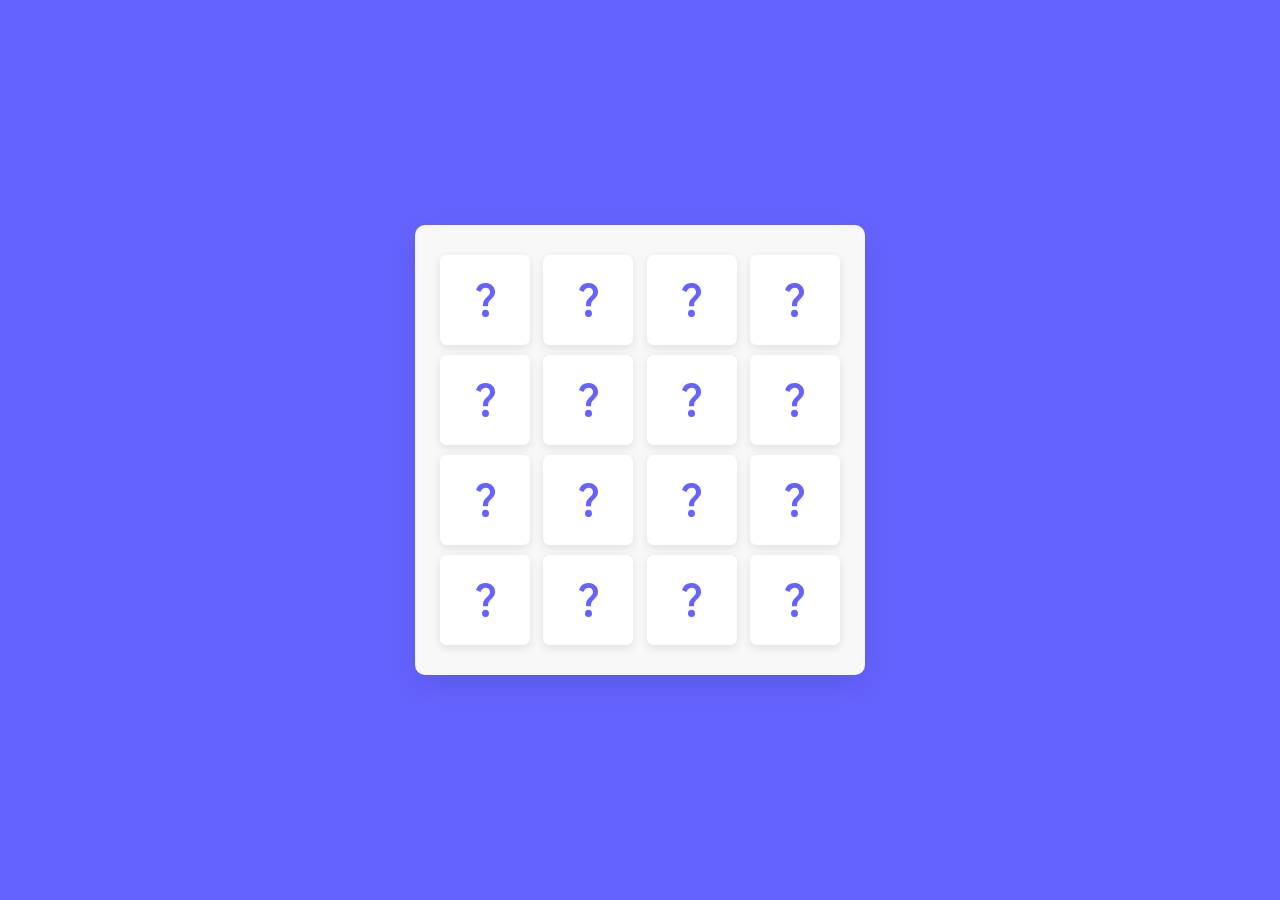
<file: brain.html>
<!doctype html>
<html lang="en" dir="ltr"> 
 <head> 
  <meta charset="utf-8"> 
  <title>Memory Card Game - Abhimanyu Payasi</title> 
  <link rel="stylesheet" href="./assets/css/brain.css"> 
  <meta name="viewport" content="width=device-width, initial-scale=1.0"> 
<!-- meta tags -->
<meta name="robots" content="index, follow">
<meta name="googlebot" content="index, follow">

<!-- Primary Meta Tags -->
<meta name="description" content="Enjoy the Memory Card Game by Abhimanyu Payasi - a challenging and entertaining game to test and enhance your memory skills. Play now and exercise your brain with this fun and engaging card matching game.">
<meta name="keywords" content="Abhimanyu Payasi, Memory Card Game, card matching, memory skills, brain exercise, fun game, online game">

<!-- Open Graph (OG) meta tags for social sharing -->
<meta property="og:title" content="Memory Card Game by Abhimanyu Payasi">
<meta property="og:description" content="Enjoy the Memory Card Game by Abhimanyu Payasi - a challenging and entertaining game to test and enhance your memory skills. Play now and exercise your brain with this fun and engaging card matching game.">
<!-- <meta property="og:image" content="URL_TO_GAME_IMAGE"> -->
<!-- <meta property="og:url" content="https://www.game.abhimanyupayasi.me/memory-card-game"> -->
<meta property="og:type" content="website">

<!-- Twitter meta tags for Twitter Card -->
<meta name="twitter:card" content="summary_large_image">
<meta name="twitter:title" content="Memory Card Game by Abhimanyu Payasi">
<meta name="twitter:description" content="Enjoy the Memory Card Game by Abhimanyu Payasi - a challenging and entertaining game to test and enhance your memory skills. Play now and exercise your brain with this fun and engaging card matching game.">
<!-- <meta name="twitter:image" content="URL_TO_GAME_IMAGE"> -->

<!-- Canonical URL to avoid duplicate content issues -->
<!-- <link rel="canonical" href="https://www.game.abhimanyupayasi.me/memory-card-game"> -->

 </head> 
 <body> 
  <div class="wrapper"> 
   <ul class="cards"> 
    <li class="card"> 
     <div class="view front-view"> 
      <img src="images/que_icon.svg" alt="icon"> 
     </div> 
     <div class="view back-view"> 
      <img src="images/img-1.png" alt="card-img"> 
     </div> </li> 
    <li class="card"> 
     <div class="view front-view"> 
      <img src="images/que_icon.svg" alt="icon"> 
     </div> 
     <div class="view back-view"> 
      <img src="images/img-6.png" alt="card-img"> 
     </div> </li> 
    <li class="card"> 
     <div class="view front-view"> 
      <img src="images/que_icon.svg" alt="icon"> 
     </div> 
     <div class="view back-view"> 
      <img src="images/img-3.png" alt="card-img"> 
     </div> </li> 
    <li class="card"> 
     <div class="view front-view"> 
      <img src="images/que_icon.svg" alt="icon"> 
     </div> 
     <div class="view back-view"> 
      <img src="images/img-2.png" alt="card-img"> 
     </div> </li> 
    <li class="card"> 
     <div class="view front-view"> 
      <img src="images/que_icon.svg" alt="icon"> 
     </div> 
     <div class="view back-view"> 
      <img src="images/img-1.png" alt="card-img"> 
     </div> </li> 
    <li class="card"> 
     <div class="view front-view"> 
      <img src="images/que_icon.svg" alt="icon"> 
     </div> 
     <div class="view back-view"> 
      <img src="images/img-5.png" alt="card-img"> 
     </div> </li> 
    <li class="card"> 
     <div class="view front-view"> 
      <img src="images/que_icon.svg" alt="icon"> 
     </div> 
     <div class="view back-view"> 
      <img src="images/img-2.png" alt="card-img"> 
     </div> </li> 
    <li class="card"> 
     <div class="view front-view"> 
      <img src="images/que_icon.svg" alt="icon"> 
     </div> 
     <div class="view back-view"> 
      <img src="images/img-6.png" alt="card-img"> 
     </div> </li> 
    <li class="card"> 
     <div class="view front-view"> 
      <img src="images/que_icon.svg" alt="icon"> 
     </div> 
     <div class="view back-view"> 
      <img src="images/img-3.png" alt="card-img"> 
     </div> </li> 
    <li class="card"> 
     <div class="view front-view"> 
      <img src="images/que_icon.svg" alt="icon"> 
     </div> 
     <div class="view back-view"> 
      <img src="images/img-4.png" alt="card-img"> 
     </div> </li> 
    <li class="card"> 
     <div class="view front-view"> 
      <img src="images/que_icon.svg" alt="icon"> 
     </div> 
     <div class="view back-view"> 
      <img src="images/img-5.png" alt="card-img"> 
     </div> </li> 
    <li class="card"> 
     <div class="view front-view"> 
      <img src="images/que_icon.svg" alt="icon"> 
     </div> 
     <div class="view back-view"> 
      <img src="images/img-4.png" alt="card-img"> 
     </div> </li> 
    <li class="card"> 
     <div class="view front-view"> 
      <img src="images/que_icon.svg" alt="icon"> 
     </div> 
     <div class="view back-view"> 
      <img src="images/img-4.png" alt="card-img"> 
     </div> </li> 
    <li class="card"> 
     <div class="view front-view"> 
      <img src="images/que_icon.svg" alt="icon"> 
     </div> 
     <div class="view back-view"> 
      <img src="images/img-4.png" alt="card-img"> 
     </div> </li> 
    <li class="card"> 
     <div class="view front-view"> 
      <img src="images/que_icon.svg" alt="icon"> 
     </div> 
     <div class="view back-view"> 
      <img src="images/img-4.png" alt="card-img"> 
     </div> </li> 
    <li class="card"> 
     <div class="view front-view"> 
      <img src="images/que_icon.svg" alt="icon"> 
     </div> 
     <div class="view back-view"> 
      <img src="images/img-4.png" alt="card-img"> 
     </div> </li> 
   </ul> 
  </div> 
  <script src="./assets/js/brain.js"></script> 
 
</body></html>
</file>
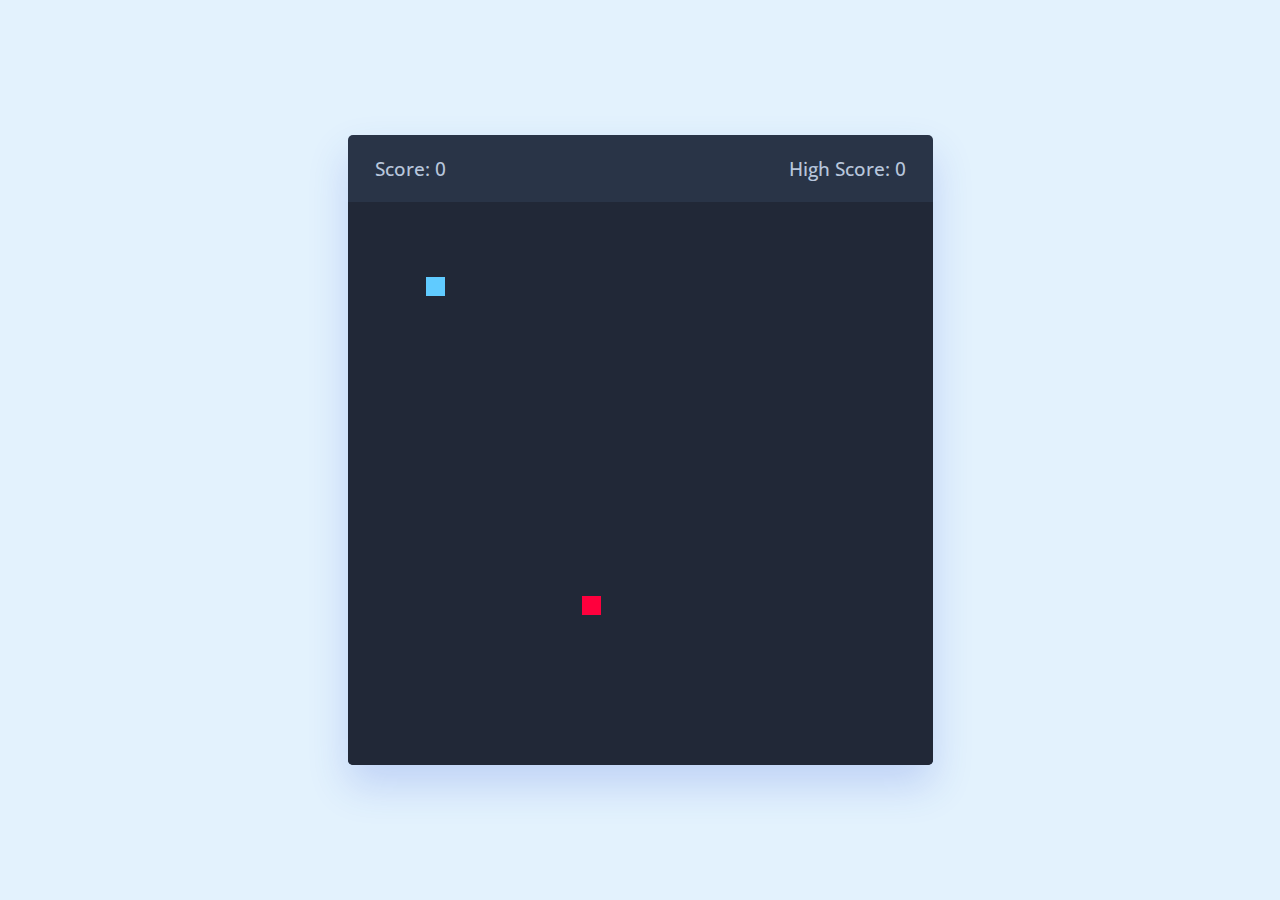
<file: snack.html>
<!doctype html>
<html lang="en" dir="ltr">
  <head>
    <meta charset="utf-8">
    <title>Snake Game JavaScript | Coding Stella</title>
    <link rel="stylesheet" href="./assets/css/snack.css">
    <meta name="viewport" content="width=device-width, initial-scale=1.0">
    <link rel="stylesheet" href="https://cdnjs.cloudflare.com/ajax/libs/font-awesome/6.3.0/css/all.min.css">
<!-- meta tags -->
<meta name="robots" content="index, follow">
<meta name="googlebot" content="index, follow">

   <!-- Primary Meta Tags -->
   <meta name="description" content="Play Snake Game by Abhimanyu Payasi - a classic and addictive game that tests your reflexes and strategic thinking. Control the snake, eat to grow, and avoid obstacles. Dive into the world of fun and challenge!">
   <meta name="keywords" content="Abhimanyu Payasi, Snake Game, classic game, addictive game, reflexes, strategic thinking, online game">

   <!-- Open Graph (OG) meta tags for social sharing -->
   <meta property="og:title" content="Snake Game by Abhimanyu Payasi">
   <meta property="og:description" content="Play Snake Game by Abhimanyu Payasi - a classic and addictive game that tests your reflexes and strategic thinking. Control the snake, eat to grow, and avoid obstacles. Dive into the world of fun and challenge!">
   <meta property="og:image" content="URL_TO_GAME_IMAGE">
   <!-- <meta property="og:url" content="https://www.game.abhimanyupayasi.me/snake-game"> -->
   <meta property="og:type" content="website">

       <!-- Twitter meta tags for Twitter Card -->
       <meta name="twitter:card" content="summary_large_image">
       <meta name="twitter:title" content="Snake Game by Abhimanyu Payasi">
       <meta name="twitter:description" content="Play Snake Game by Abhimanyu Payasi - a classic and addictive game that tests your reflexes and strategic thinking. Control the snake, eat to grow, and avoid obstacles. Dive into the world of fun and challenge!">
       <!-- <meta name="twitter:image" content="URL_TO_GAME_IMAGE"> -->

       <meta name="author" content="Abhimanyu Payasi">

     <!-- Favicon -->
    <link rel="icon" href="https://www.abhimanyupayasi.me/images/apple-touch-icon.png" type="image/png"> <!-- Replace with the URL of your favicon -->




    <script src="./assets/js/snack.js" defer></script>
  </head>
  <body>
 
    <div class="wrapper">
      <div class="game-details">
        <span class="score">Score: 0</span>
        <span class="high-score">High Score: 0</span>
      </div>
      <div class="play-board"></div>
      <div class="controls">
        <i data-key="ArrowLeft" class="fa-solid fa-arrow-left-long"></i>
        <i data-key="ArrowUp" class="fa-solid fa-arrow-up-long"></i>
        <i data-key="ArrowRight" class="fa-solid fa-arrow-right-long"></i>
        <i data-key="ArrowDown" class="fa-solid fa-arrow-down-long"></i>
      </div>
    </div>

  
</body></html>
</file>
<file: assets/css/brain.css>
/* Import Google Font - Poppins */
@import url('https://fonts.googleapis.com/css2?family=Poppins:wght@400;500;600;700&display=swap');
*{
  margin: 0;
  padding: 0;
  box-sizing: border-box;
  font-family: 'Poppins', sans-serif;
}
body{
  display: flex;
  align-items: center;
  justify-content: center;
  min-height: 100vh;
  background: #6563FF;
}
.wrapper{
  padding: 25px;
  border-radius: 10px;
  background: #F8F8F8;
  box-shadow: 0 10px 30px rgba(0,0,0,0.1);
}
.cards, .card, .view{
  display: flex;
  align-items: center;
  justify-content: center;
}
.cards{
  height: 400px;
  width: 400px;
  flex-wrap: wrap;
  justify-content: space-between;
}
.cards .card{
  cursor: pointer;
  list-style: none;
  user-select: none;
  position: relative;
  perspective: 1000px;
  transform-style: preserve-3d;
  height: calc(100% / 4 - 10px);
  width: calc(100% / 4 - 10px);
}
.card.shake{
  animation: shake 0.35s ease-in-out;
}
@keyframes shake {
  0%, 100%{
    transform: translateX(0);
  }
  20%{
    transform: translateX(-13px);
  }
  40%{
    transform: translateX(13px);
  }
  60%{
    transform: translateX(-8px);
  }
  80%{
    transform: translateX(8px);
  }
}
.card .view{
  width: 100%;
  height: 100%;
  position: absolute;
  border-radius: 7px;
  background: #fff;
  pointer-events: none;
  backface-visibility: hidden;
  box-shadow: 0 3px 10px rgba(0,0,0,0.1);
  transition: transform 0.25s linear;
}
.card .front-view img{
  width: 19px;
}
.card .back-view img{
  max-width: 45px;
}
.card .back-view{
  transform: rotateY(-180deg);
}
.card.flip .back-view{
  transform: rotateY(0);
}
.card.flip .front-view{
  transform: rotateY(180deg);
}

@media screen and (max-width: 700px) {
  .cards{
    height: 350px;
    width: 350px;
  }
  .card .front-view img{
    width: 17px;
  }
  .card .back-view img{
    max-width: 40px;
  }
}

@media screen and (max-width: 530px) {
  .cards{
    height: 300px;
    width: 300px;
  }
  .card .front-view img{
    width: 15px;
  }
  .card .back-view img{
    max-width: 35px;
  }
}
</file>
<file: assets/css/snack.css>
/* Import Google font */
@import url('https://fonts.googleapis.com/css2?family=Open+Sans:wght@400;500;600;700&display=swap');
* {
  margin: 0;
  padding: 0;
  box-sizing: border-box;
  font-family: 'Open Sans', sans-serif;
}
body {
  display: flex;
  align-items: center;
  justify-content: center;
  min-height: 100vh;
  background: #E3F2FD;
}
.wrapper {
  width: 65vmin;
  height: 70vmin;
  display: flex;
  overflow: hidden;
  flex-direction: column;
  justify-content: center;
  border-radius: 5px;
  background: #293447;
  box-shadow: 0 20px 40px rgba(52, 87, 220, 0.2);
}
.game-details {
  color: #B8C6DC;
  font-weight: 500;
  font-size: 1.2rem;
  padding: 20px 27px;
  display: flex;
  justify-content: space-between;
}
.play-board {
  height: 100%;
  width: 100%;
  display: grid;
  background: #212837;
  grid-template: repeat(30, 1fr) / repeat(30, 1fr);
}
.play-board .food {
  background: #FF003D;
}
.play-board .head {
  background: #60CBFF;
}

.controls {
  display: none;
  justify-content: space-between;
}
.controls i {
  padding: 25px 0;
  text-align: center;
  font-size: 1.3rem;
  color: #B8C6DC;
  width: calc(100% / 4);
  cursor: pointer;
  border-right: 1px solid #171B26;
}

@media screen and (max-width: 800px) {
  .wrapper {
    width: 90vmin;
    height: 115vmin;
  }
  .game-details {
    font-size: 1rem;
    padding: 15px 27px;
  }
  .controls {
    display: flex;
  }
  .controls i {
    padding: 15px 0;
    font-size: 1rem;
  }
}
</file>
